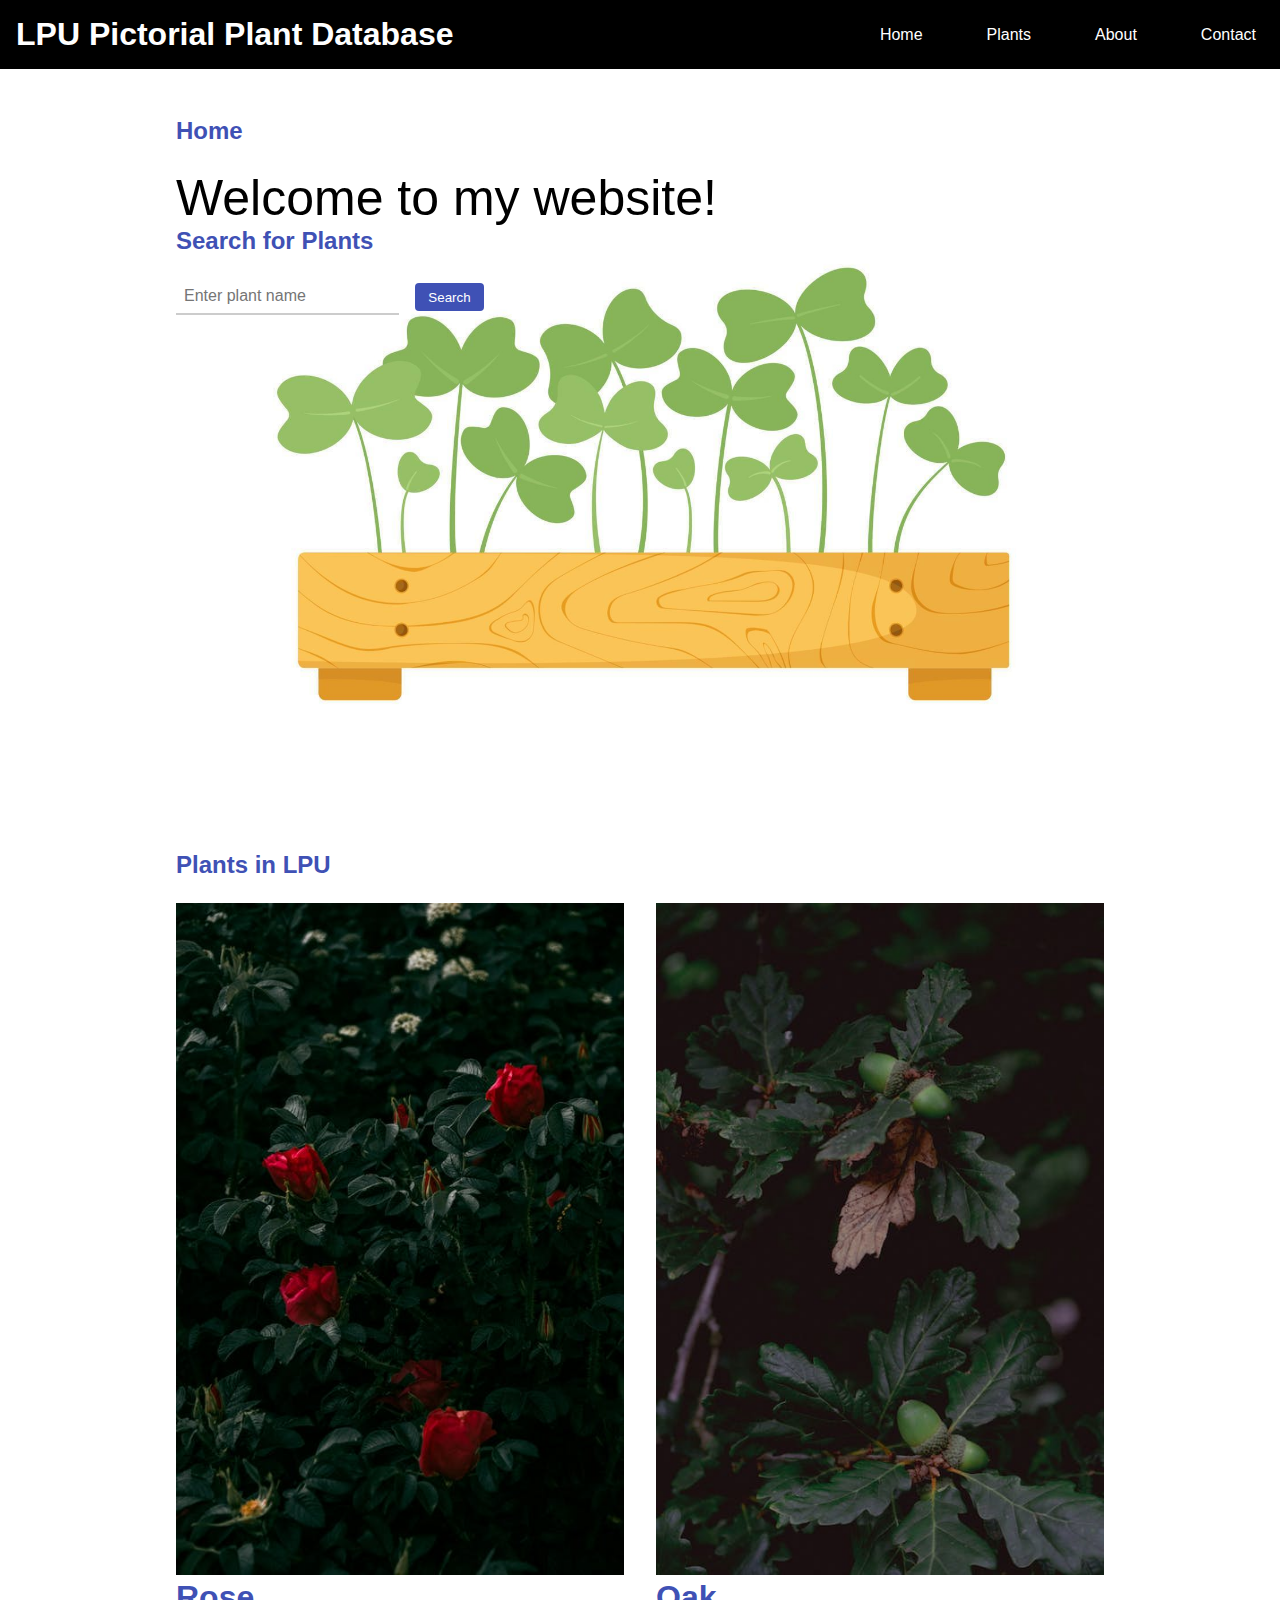
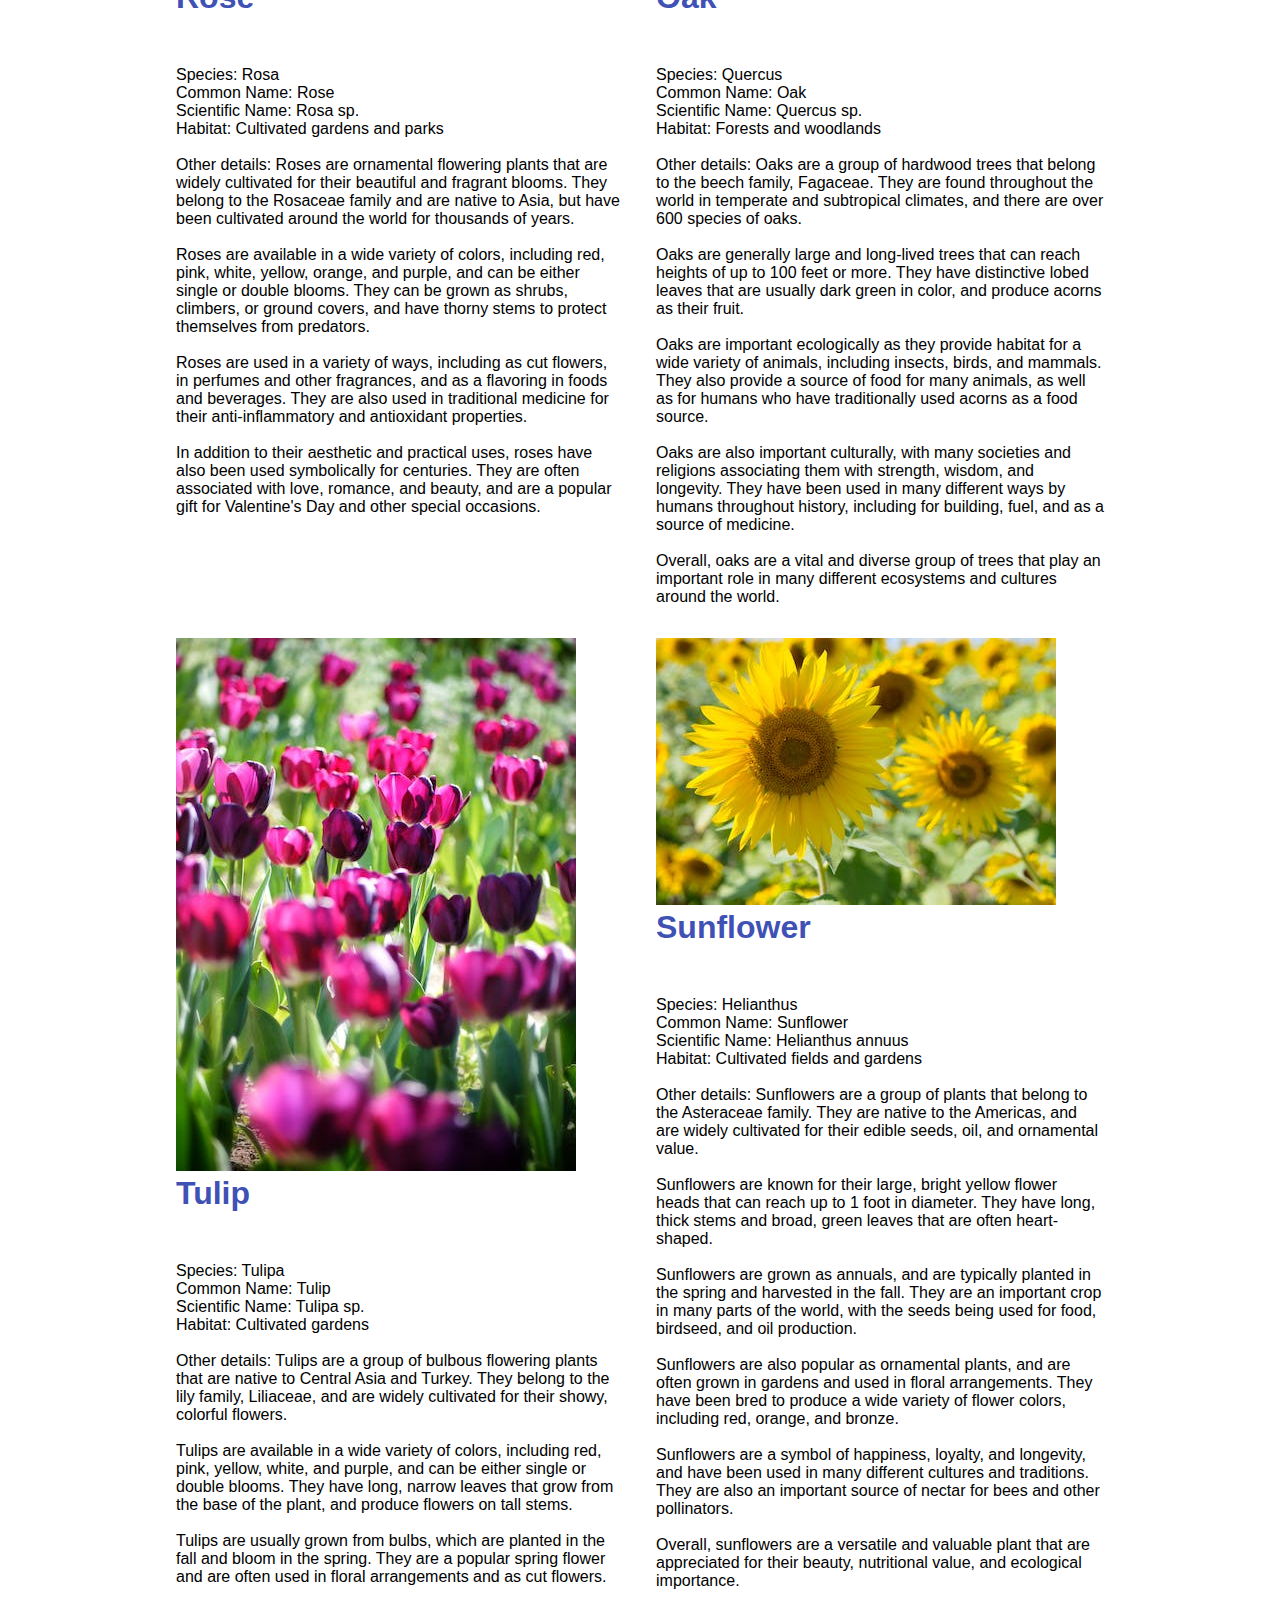
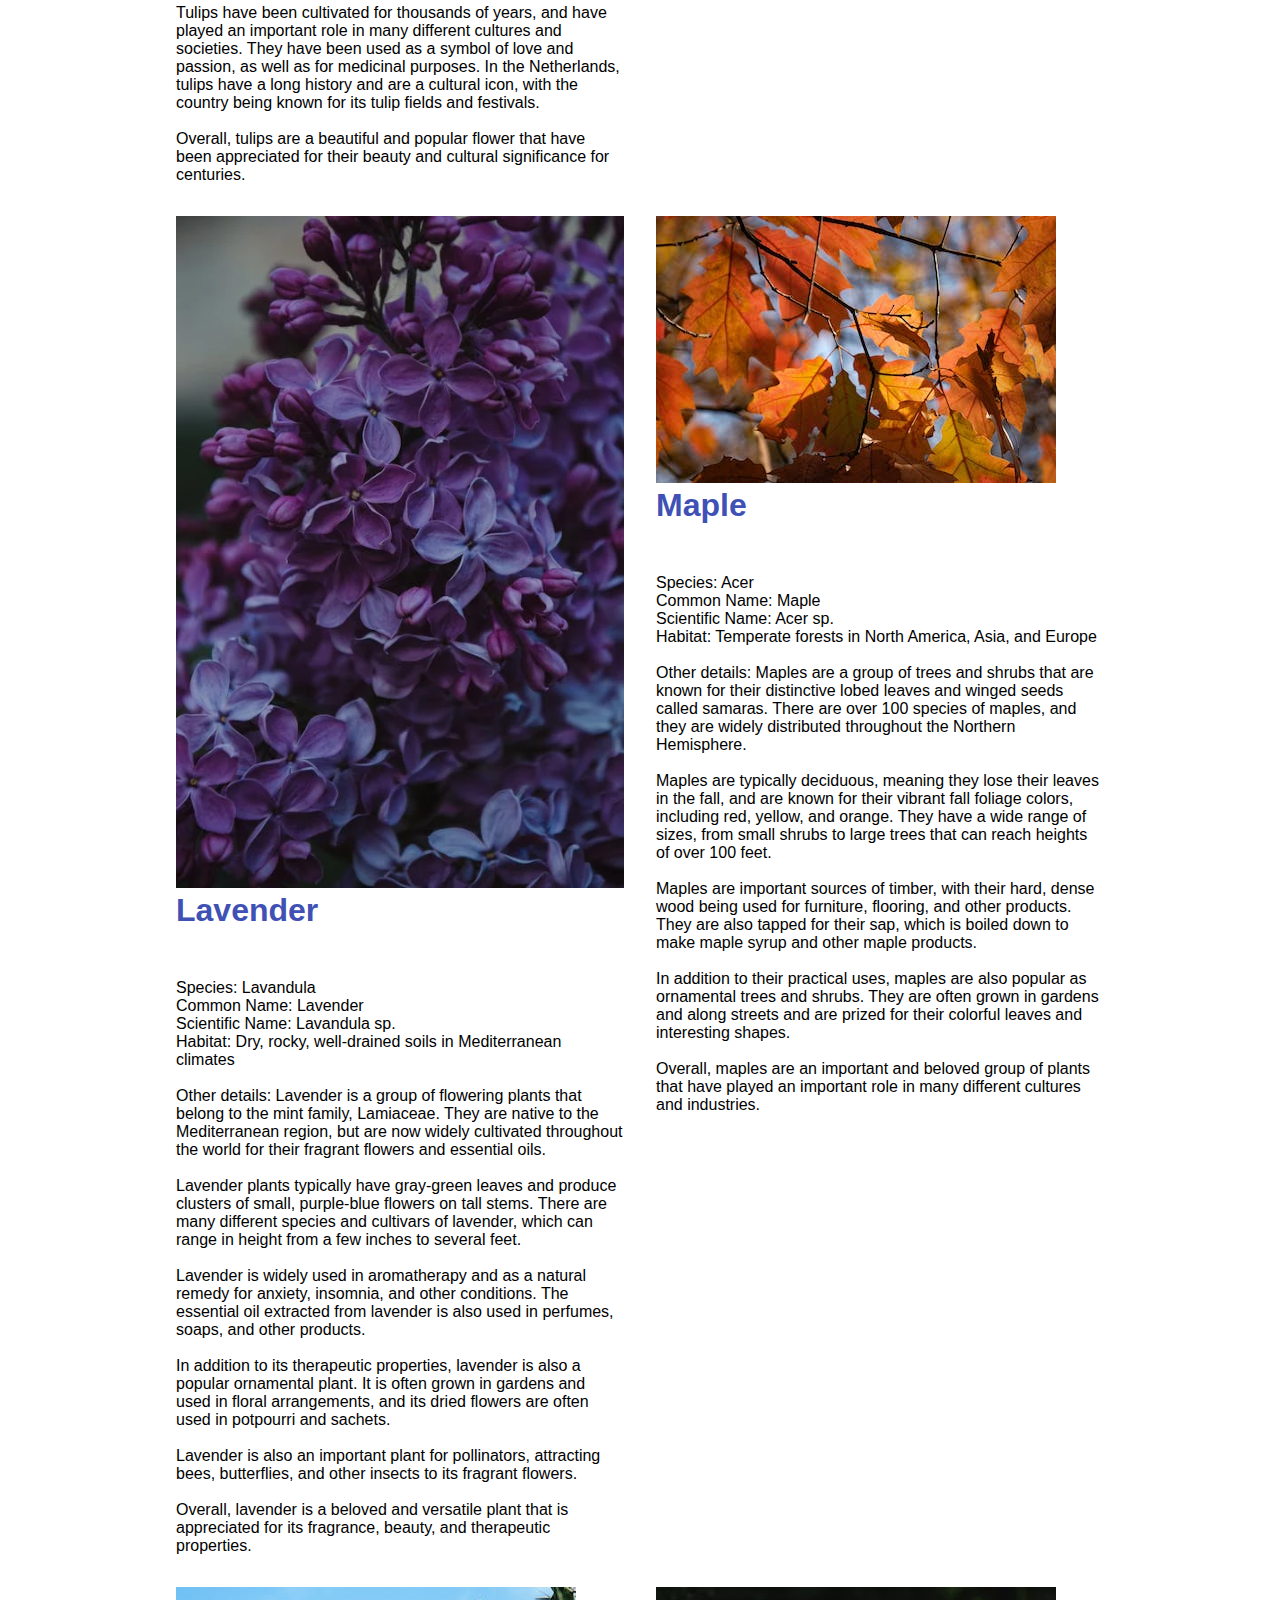
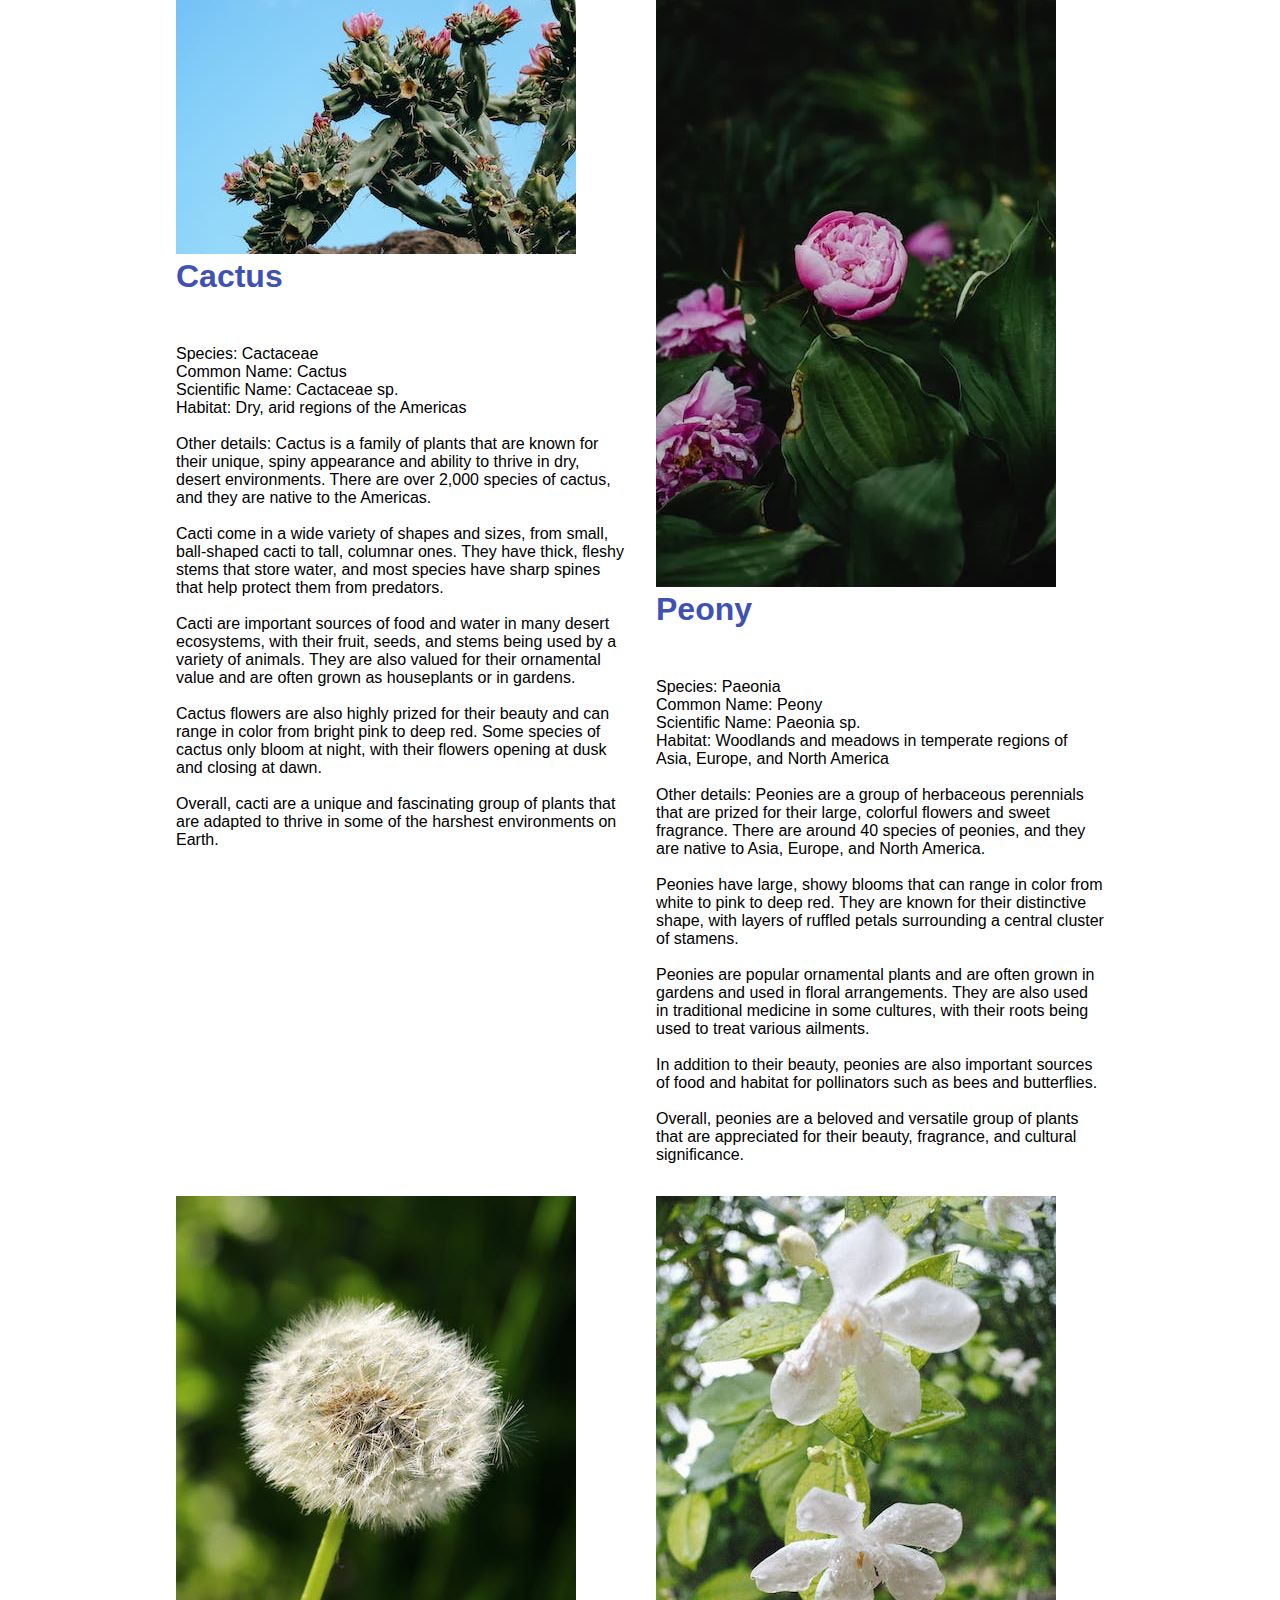
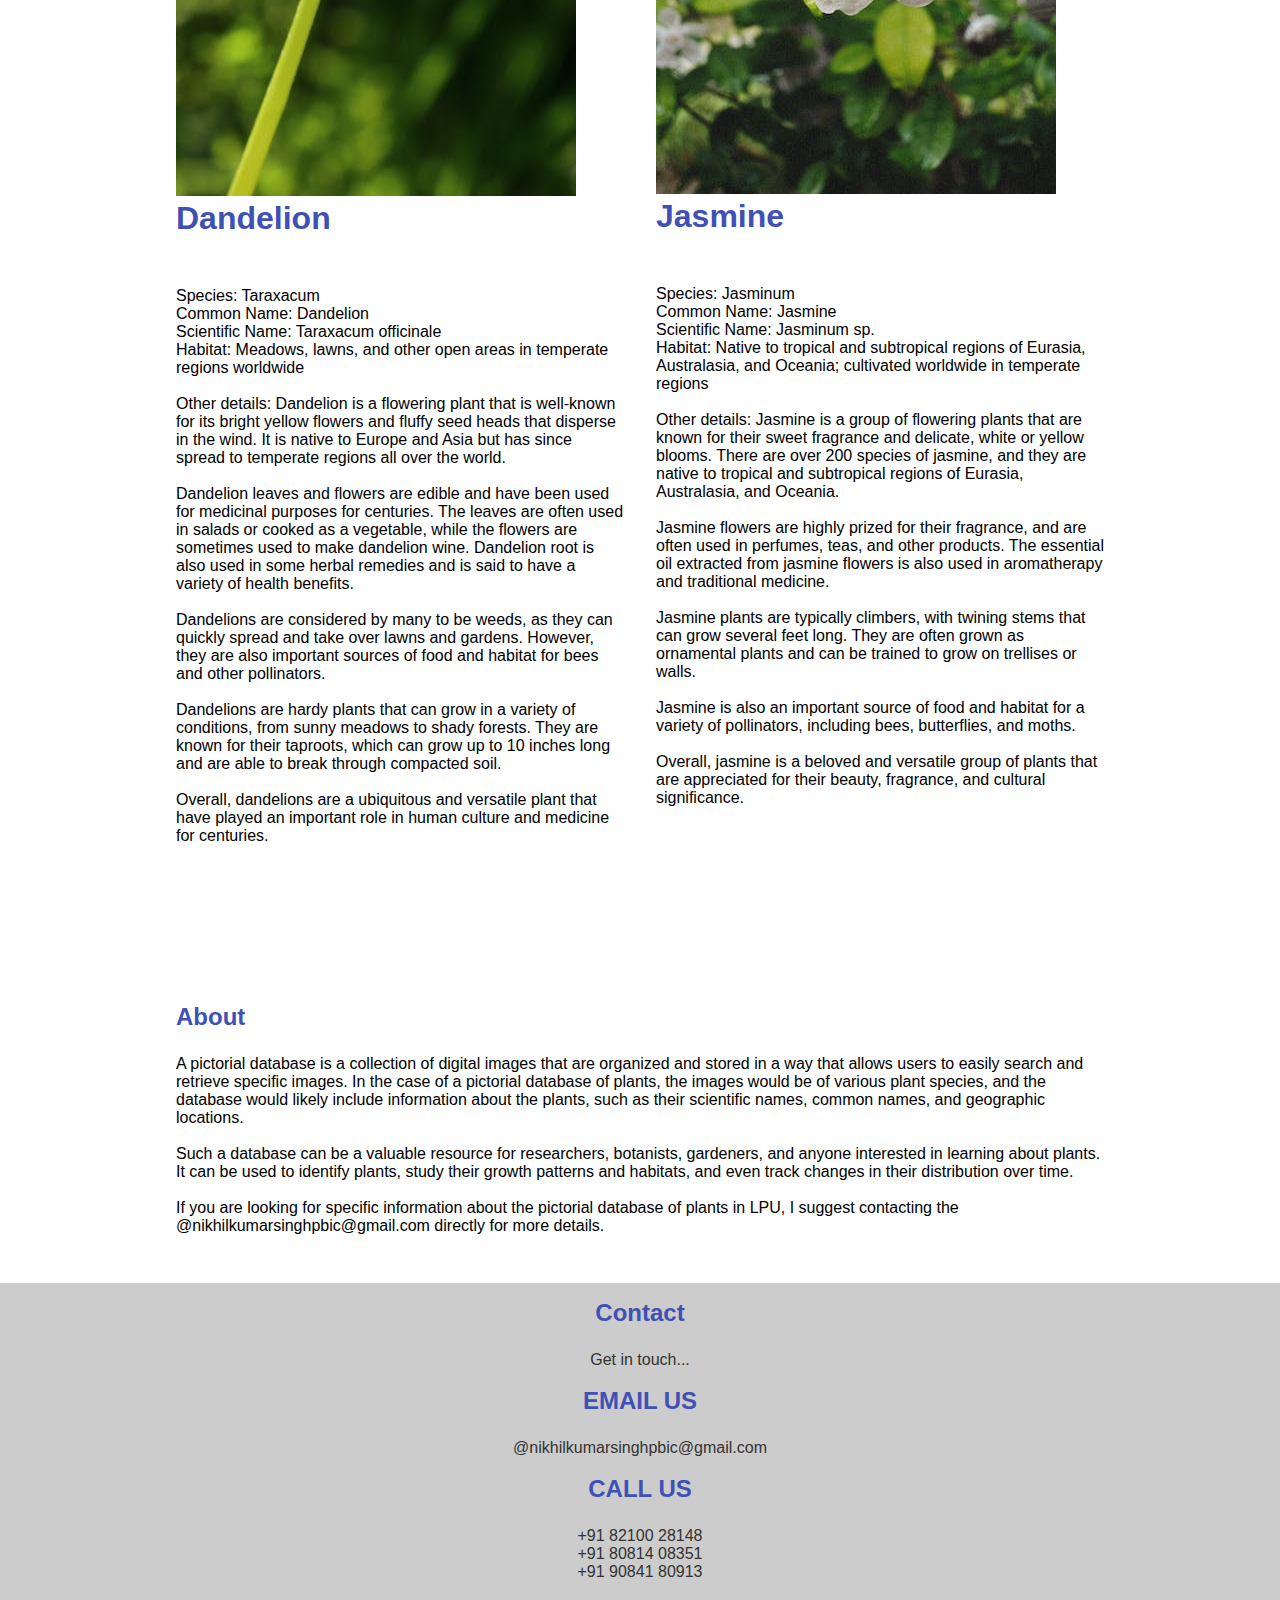
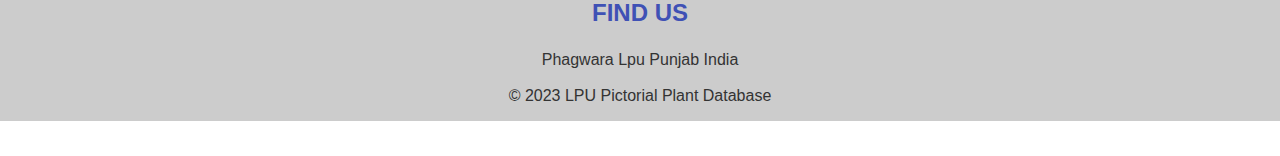
<file: index.html>
<!-- LPU Pictorial Plant Database -->
<!DOCTYPE html>
<html lang="en">
<head>
  <meta charset="UTF-8">
  <title>LPU Pictorial Plant Database</title>
  <link rel="stylesheet" href="styles.css">
    
</head>
<body>
  <header>
    <h1>LPU Pictorial Plant Database</h1>
    <nav>
      <ul>
        <li><a href="#Home">Home</a></li>
        <li><a href="#Plants">Plants</a></li>
        <li><a href="#About">About</a></li>
        <li><a href="#Contact">Contact</a></li>
      </ul>
    </nav>
  </header>
  
  <main>
    <div id="Home">
      <h2>Home</h2>
      <p id="wel">Welcome to my website!</p>
      <section id="search">
        <h2>Search for Plants</h2>
        <form action="#" method="get">
          <input type="text" placeholder="Enter plant name">
          <button type="submit">Search</button>
        </form>
      </section>
    <pre>








     


















    </pre>
    </div>


 
    <div id="Plants">
      <section id="plants">
        <h2>Plants in LPU</h2>
        <ul>
          <li>
            <img src="Rose.jpeg" alt="Plant 1">
            <h3>Rose</h3><br>
            <p>Species: Rosa<br>
              Common Name: Rose<br>
              Scientific Name: Rosa sp.<br>
              Habitat: Cultivated gardens and parks<br>
              <br>
              Other details: Roses are ornamental flowering plants that are widely cultivated for their beautiful and fragrant blooms. They belong to the Rosaceae family and are native to Asia, but have been cultivated around the world for thousands of years.<br>
              <br>
              Roses are available in a wide variety of colors, including red, pink, white, yellow, orange, and purple, and can be either single or double blooms. They can be grown as shrubs, climbers, or ground covers, and have thorny stems to protect themselves from predators.<br>
              <br>
              Roses are used in a variety of ways, including as cut flowers, in perfumes and other fragrances, and as a flavoring in foods and beverages. They are also used in traditional medicine for their anti-inflammatory and antioxidant properties.<br>
              <br>
              In addition to their aesthetic and practical uses, roses have also been used symbolically for centuries. They are often associated with love, romance, and beauty, and are a popular gift for Valentine's Day and other special occasions.</p>

          </li>
          <li>
            <img src="Oak.jpeg" alt="Plant 2">
            <h3>Oak</h3><br>
            <p>Species: Quercus<br>
              Common Name: Oak<br>
              Scientific Name: Quercus sp.<br>
              Habitat: Forests and woodlands<br>
              <br>
              Other details: Oaks are a group of hardwood trees that belong to the beech family, Fagaceae. They are found throughout the world in temperate and subtropical climates, and there are over 600 species of oaks.<br>
              <br>
              Oaks are generally large and long-lived trees that can reach heights of up to 100 feet or more. They have distinctive lobed leaves that are usually dark green in color, and produce acorns as their fruit.<br>
              <br>
              Oaks are important ecologically as they provide habitat for a wide variety of animals, including insects, birds, and mammals. They also provide a source of food for many animals, as well as for humans who have traditionally used acorns as a food source.<br>
              <br>
              Oaks are also important culturally, with many societies and religions associating them with strength, wisdom, and longevity. They have been used in many different ways by humans throughout history, including for building, fuel, and as a source of medicine.<br>
              <br>
              Overall, oaks are a vital and diverse group of trees that play an important role in many different ecosystems and cultures around the world.</p>

          </li>
          <li>
            <img src="Tulip.jpeg" alt="Plant 3">
            <h3>Tulip</h3><br>
            <p>Species: Tulipa<br>
              Common Name: Tulip<br>
              Scientific Name: Tulipa sp.<br>
              Habitat: Cultivated gardens<br>
              <br>
              Other details: Tulips are a group of bulbous flowering plants that are native to Central Asia and Turkey. They belong to the lily family, Liliaceae, and are widely cultivated for their showy, colorful flowers.<br>
              <br>
              Tulips are available in a wide variety of colors, including red, pink, yellow, white, and purple, and can be either single or double blooms. They have long, narrow leaves that grow from the base of the plant, and produce flowers on tall stems.<br>
              <br>
              Tulips are usually grown from bulbs, which are planted in the fall and bloom in the spring. They are a popular spring flower and are often used in floral arrangements and as cut flowers.<br>
              <br>
              Tulips have been cultivated for thousands of years, and have played an important role in many different cultures and societies. They have been used as a symbol of love and passion, as well as for medicinal purposes. In the Netherlands, tulips have a long history and are a cultural icon, with the country being known for its tulip fields and festivals.<br>
              <br>
              Overall, tulips are a beautiful and popular flower that have been appreciated for their beauty and cultural significance for centuries.</p>
          </li>
          <li>
            <img src="Sunflower.jpeg" alt="Plant 4">
            <h3>Sunflower</h3><br>
            <p>Species: Helianthus<br>
              Common Name: Sunflower<br>
              Scientific Name: Helianthus annuus<br>
              Habitat: Cultivated fields and gardens<br>
              <br>
              Other details: Sunflowers are a group of plants that belong to the Asteraceae family. They are native to the Americas, and are widely cultivated for their edible seeds, oil, and ornamental value.<br>
              <br>
              Sunflowers are known for their large, bright yellow flower heads that can reach up to 1 foot in diameter. They have long, thick stems and broad, green leaves that are often heart-shaped.<br>
              <br>
              Sunflowers are grown as annuals, and are typically planted in the spring and harvested in the fall. They are an important crop in many parts of the world, with the seeds being used for food, birdseed, and oil production.<br>
              <br>
              Sunflowers are also popular as ornamental plants, and are often grown in gardens and used in floral arrangements. They have been bred to produce a wide variety of flower colors, including red, orange, and bronze.<br>
              <br>
              Sunflowers are a symbol of happiness, loyalty, and longevity, and have been used in many different cultures and traditions. They are also an important source of nectar for bees and other pollinators.<br>
              <br>
              Overall, sunflowers are a versatile and valuable plant that are appreciated for their beauty, nutritional value, and ecological importance.</p>
          </li>
          <li>
            <img src="Lavender.webp" alt="Plant 5">
            <h3>Lavender</h3><br>
            <p>Species: Lavandula<br>
              Common Name: Lavender<br>
              Scientific Name: Lavandula sp.<br>
              Habitat: Dry, rocky, well-drained soils in Mediterranean climates<br>
              <br>
              Other details: Lavender is a group of flowering plants that belong to the mint family, Lamiaceae. They are native to the Mediterranean region, but are now widely cultivated throughout the world for their fragrant flowers and essential oils.<br>
              <br>
              Lavender plants typically have gray-green leaves and produce clusters of small, purple-blue flowers on tall stems. There are many different species and cultivars of lavender, which can range in height from a few inches to several feet.<br>
              <br>
              Lavender is widely used in aromatherapy and as a natural remedy for anxiety, insomnia, and other conditions. The essential oil extracted from lavender is also used in perfumes, soaps, and other products.<br>
              <br>
              In addition to its therapeutic properties, lavender is also a popular ornamental plant. It is often grown in gardens and used in floral arrangements, and its dried flowers are often used in potpourri and sachets.<br>
              <br>
              Lavender is also an important plant for pollinators, attracting bees, butterflies, and other insects to its fragrant flowers.<br>
              <br>
              Overall, lavender is a beloved and versatile plant that is appreciated for its fragrance, beauty, and therapeutic properties.</p>
          </li>
          <li>
            <img src="Maple.jpeg" alt="Plant 6">
            <h3>Maple </h3><br>
            <p>Species: Acer<br>
              Common Name: Maple<br>
              Scientific Name: Acer sp.<br>
              Habitat: Temperate forests in North America, Asia, and Europe<br>
              <br>
              Other details: Maples are a group of trees and shrubs that are known for their distinctive lobed leaves and winged seeds called samaras. There are over 100 species of maples, and they are widely distributed throughout the Northern Hemisphere.<br>
              <br>
              Maples are typically deciduous, meaning they lose their leaves in the fall, and are known for their vibrant fall foliage colors, including red, yellow, and orange. They have a wide range of sizes, from small shrubs to large trees that can reach heights of over 100 feet.<br>
              <br>
              Maples are important sources of timber, with their hard, dense wood being used for furniture, flooring, and other products. They are also tapped for their sap, which is boiled down to make maple syrup and other maple products.<br>
              <br>
              In addition to their practical uses, maples are also popular as ornamental trees and shrubs. They are often grown in gardens and along streets and are prized for their colorful leaves and interesting shapes.<br>
              <br>
              Overall, maples are an important and beloved group of plants that have played an important role in many different cultures and industries.</p>
          </li>
          <li>
          <img src="Cactus.jpeg" alt="Plant 7">
          <h3>Cactus</h3><br>
          <p>Species: Cactaceae<br>
            Common Name: Cactus<br>
            Scientific Name: Cactaceae sp.<br>
            Habitat: Dry, arid regions of the Americas<br>
            <br>
            Other details: Cactus is a family of plants that are known for their unique, spiny appearance and ability to thrive in dry, desert environments. There are over 2,000 species of cactus, and they are native to the Americas.<br>
            <br>
            Cacti come in a wide variety of shapes and sizes, from small, ball-shaped cacti to tall, columnar ones. They have thick, fleshy stems that store water, and most species have sharp spines that help protect them from predators.<br>
            <br>
            Cacti are important sources of food and water in many desert ecosystems, with their fruit, seeds, and stems being used by a variety of animals. They are also valued for their ornamental value and are often grown as houseplants or in gardens.<br>
            <br>
            Cactus flowers are also highly prized for their beauty and can range in color from bright pink to deep red. Some species of cactus only bloom at night, with their flowers opening at dusk and closing at dawn.<br>
            <br>
            Overall, cacti are a unique and fascinating group of plants that are adapted to thrive in some of the harshest environments on Earth.</p>
          </li>
          <li>
          <img src="Peony.webp" alt="Plant 8">
          <h3>Peony</h3><br>
          <p>Species: Paeonia<br>
            Common Name: Peony<br>
            Scientific Name: Paeonia sp.<br>
            Habitat: Woodlands and meadows in temperate regions of Asia, Europe, and North America<br>
            <br>
            Other details: Peonies are a group of herbaceous perennials that are prized for their large, colorful flowers and sweet fragrance. There are around 40 species of peonies, and they are native to Asia, Europe, and North America.<br>
            <br>
            Peonies have large, showy blooms that can range in color from white to pink to deep red. They are known for their distinctive shape, with layers of ruffled petals surrounding a central cluster of stamens.<br>
            <br>
            Peonies are popular ornamental plants and are often grown in gardens and used in floral arrangements. They are also used in traditional medicine in some cultures, with their roots being used to treat various ailments.<br>
            <br>
            In addition to their beauty, peonies are also important sources of food and habitat for pollinators such as bees and butterflies.<br>
            <br>
            Overall, peonies are a beloved and versatile group of plants that are appreciated for their beauty, fragrance, and cultural significance.</p>
          </li>
          <li>
          <img src="Dandelion.jpeg" alt="Plant 9">
          <h3>Dandelion</h3><br>
          <p>Species: Taraxacum<br>
            Common Name: Dandelion<br>
            Scientific Name: Taraxacum officinale<br>
            Habitat: Meadows, lawns, and other open areas in temperate regions worldwide<br>
            <br>
            Other details: Dandelion is a flowering plant that is well-known for its bright yellow flowers and fluffy seed heads that disperse in the wind. It is native to Europe and Asia but has since spread to temperate regions all over the world.<br>
            <br>
            Dandelion leaves and flowers are edible and have been used for medicinal purposes for centuries. The leaves are often used in salads or cooked as a vegetable, while the flowers are sometimes used to make dandelion wine. Dandelion root is also used in some herbal remedies and is said to have a variety of health benefits.<br>
            <br>
            Dandelions are considered by many to be weeds, as they can quickly spread and take over lawns and gardens. However, they are also important sources of food and habitat for bees and other pollinators.<br>
            <br>
            Dandelions are hardy plants that can grow in a variety of conditions, from sunny meadows to shady forests. They are known for their taproots, which can grow up to 10 inches long and are able to break through compacted soil.<br>
            <br>
            Overall, dandelions are a ubiquitous and versatile plant that have played an important role in human culture and medicine for centuries.</p>
          </li>
          <li>
          <img src="Jasmine.jpeg" alt="Plant 10">
          <h3>Jasmine </h3><br>
          <p>Species: Jasminum<br>
            Common Name: Jasmine<br>
            Scientific Name: Jasminum sp.<br>
            Habitat: Native to tropical and subtropical regions of Eurasia, Australasia, and Oceania; cultivated worldwide in temperate regions<br>
            <br>
            Other details: Jasmine is a group of flowering plants that are known for their sweet fragrance and delicate, white or yellow blooms. There are over 200 species of jasmine, and they are native to tropical and subtropical regions of Eurasia, Australasia, and Oceania.<br>
            <br>
            Jasmine flowers are highly prized for their fragrance, and are often used in perfumes, teas, and other products. The essential oil extracted from jasmine flowers is also used in aromatherapy and traditional medicine.<br>
            <br>
            Jasmine plants are typically climbers, with twining stems that can grow several feet long. They are often grown as ornamental plants and can be trained to grow on trellises or walls.<br>
            <br>
            Jasmine is also an important source of food and habitat for a variety of pollinators, including bees, butterflies, and moths.<br>
            <br>
            Overall, jasmine is a beloved and versatile group of plants that are appreciated for their beauty, fragrance, and cultural significance.</p>
          </li>
          
            </ul>
      </section>
    </div>
    <pre>





      
    </pre>
    <div id="About">
      <h2>About</h2>
      <p>A pictorial database is a collection of digital images that are organized and stored in a way that allows users to easily search and retrieve specific images. In the case of a pictorial database of plants, the images would be of various plant species, and the database would likely include information about the plants, such as their scientific names, common names, and geographic locations. <br>
        <br>
        Such a database can be a valuable resource for researchers, botanists, gardeners, and anyone interested in learning about plants. It can be used to identify plants, study their growth patterns and habitats, and even track changes in their distribution over time.<br>
        <br>
        If you are looking for specific information about the pictorial database of plants in LPU, I suggest contacting the @nikhilkumarsinghpbic@gmail.com directly for more details.</p>
    </div>

  </main>
  
  <footer>
    <div id="Contact">
      <h2>Contact</h2>
      <p>Get in touch...</p>
      <br>
      <div class="row">
        <div class="col-sm-4">
            <h2>EMAIL US</h2>
            <P class="text-muted">@nikhilkumarsinghpbic@gmail.com</P><br>
        </div>
        <div class="col-sm-4">
            <h2>CALL US</h2>
            <P class="text-muted">+91 82100 28148</P>
            <P class="text-muted">+91 80814 08351</P>
            <P class="text-muted">+91 90841 80913</P><br>
        </div>
        <div class="col-sm-4">
            <h2>FIND US</h2>
            <P class="text-muted">Phagwara Lpu Punjab India</P>
        </div>
        <br>
    <p>&copy; 2023 LPU Pictorial Plant Database</p>
  </footer>
</body>
</html>
</file>
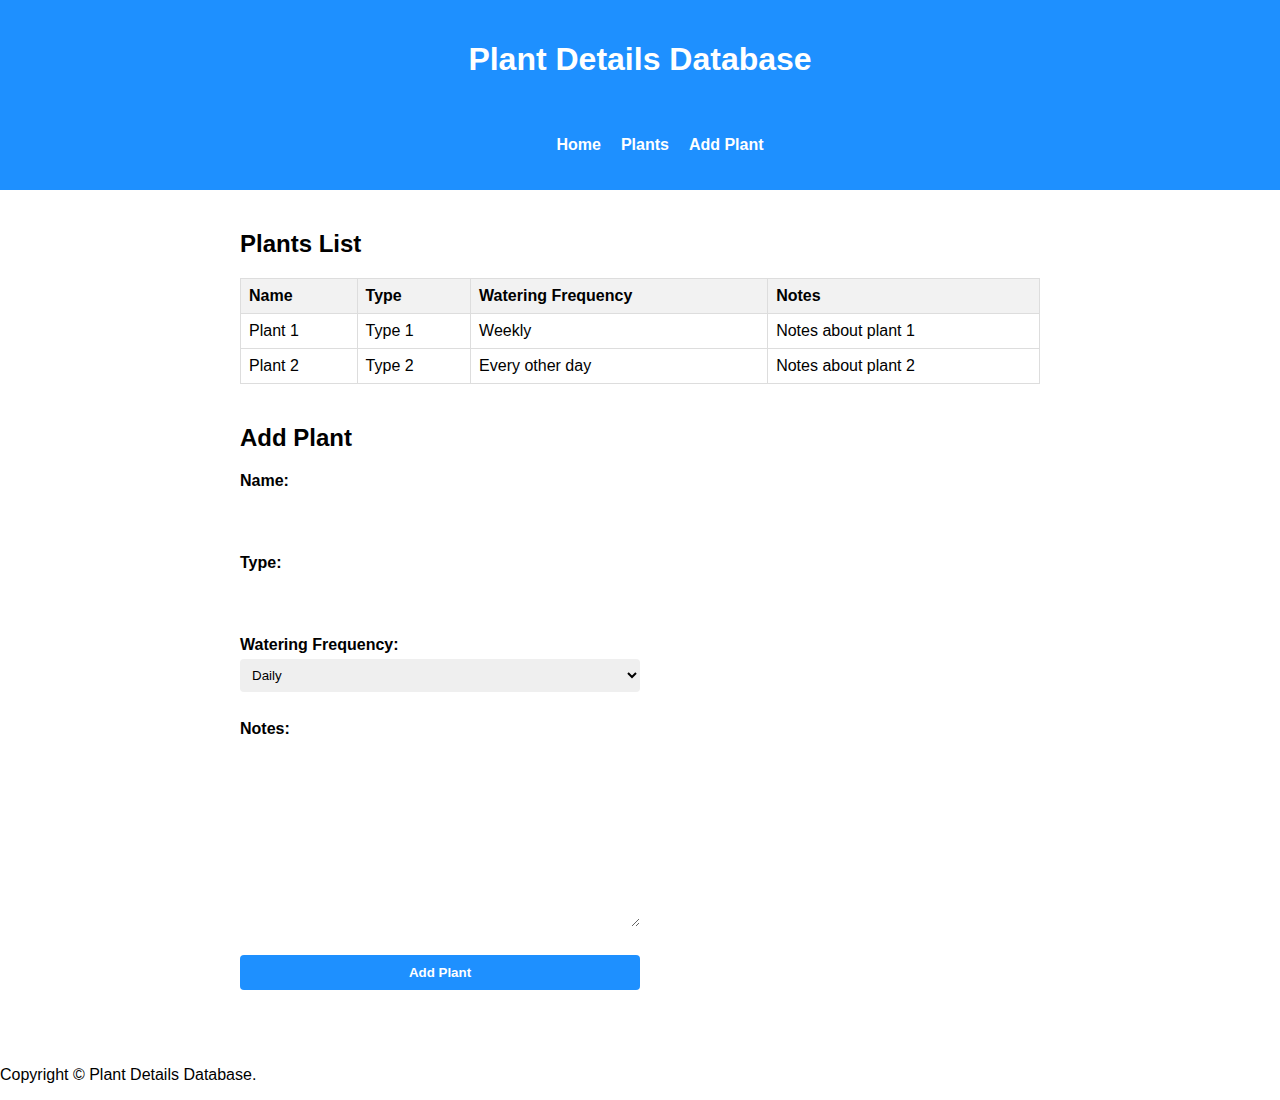
<file: test.html>
<!DOCTYPE html>
<html>
  <head>
    <title>Plant Details Database</title>
    <link rel="stylesheet" href="test.css">
  </head>
  <body>
    <header>
      <h1>Plant Details Database</h1>
      <nav>
        <ul>
          <li><a href="#">Home</a></li>
          <li><a href="#">Plants</a></li>
          <li><a href="#">Add Plant</a></li>
        </ul>
      </nav>
    </header>
    <main>
      <section>
        <h2>Plants List</h2>
        <table>
          <thead>
            <tr>
              <th>Name</th>
              <th>Type</th>
              <th>Watering Frequency</th>
              <th>Notes</th>
            </tr>
          </thead>
          <tbody>
            <tr>
              <td>Plant 1</td>
              <td>Type 1</td>
              <td>Weekly</td>
              <td>Notes about plant 1</td>
            </tr>
            <tr>
              <td>Plant 2</td>
              <td>Type 2</td>
              <td>Every other day</td>
              <td>Notes about plant 2</td>
            </tr>
          </tbody>
        </table>
      </section>
      <section>
        <h2>Add Plant</h2>
        <form>
          <label for="name">Name:</label>
          <input type="text" id="name" name="name"><br>
          <label for="type">Type:</label>
          <input type="text" id="type" name="type"><br>
          <label for="frequency">Watering Frequency:</label>
          <select id="frequency" name="frequency">
            <option value="daily">Daily</option>
            <option value="weekly">Weekly</option>
            <option value="monthly">Monthly</option>
          </select><br>
          <label for="notes">Notes:</label><br>
          <textarea id="notes" name="notes"></textarea><br>
          <input type="submit" value="Add Plant">
        </form>
      </section>
    </main>
    <footer>
      <p>Copyright © Plant Details Database.
    </footer>
  </body>
</html>
</file>
<file: styles.css>
/* General Styles */
* {
    margin: 0;
    padding: 0;
    box-sizing: border-box;
  }
  
  body {
    font-family: Arial, sans-serif;
    font-size: 16px;

  }
  
  header {
    background-color: black;
    color: #fff;
    padding: 1em;
    display: flex;
    justify-content: space-between;
    align-items: center;
  }
  
  nav ul {
    list-style: none;
    display: flex;
  }
  
  nav ul li {
    margin-right: 1em;
  }
  
  nav ul li:last-child {
    margin-right: 0;
  }
  
  nav ul li a {
    color: #fff;
    text-decoration: none;
    padding: 0.5em;
    transition: background-color 0.3s ease;
  }
  
  nav ul li a:hover {
    background-color: #fff;
    color: #3f51b5;
  }
 
#Home{
  background-image: url("background.jpg");
			background-size: cover;
			background-position: center;
			background-repeat: no-repeat;
}

#wel{
  font-size: 50px;
}

  main {
    margin: 2em auto;
    max-width: 960px;
    padding: 1em;
  }
  
  section {
    margin-bottom: 2em;
  }
  
  h2 {
    font-size: 1.5em;
    margin-bottom: 1em;
    color: #3f51b5;
  }

  h3 {
    font-size: 2.0em;
    margin-bottom: 1em;
    color: #3f51b5;
  }
  
  ul {
    list-style: none;
    display: grid;
    grid-template-columns: repeat(auto-fit, minmax(300px, 1fr));
    gap: 2em;
  }
  
  li img {
    max-width: 100%;
    height: auto;
  }
  
  footer {
    background-color: #ccc;
    color: #333;
    padding: 1em;
    text-align: center;
  }
  
  /* Search Form Styles */
  form {
    display: flex;
    align-items: center;
  }
  
  form input[type="text"] {
    font-size: 1em;
    padding:0.5em;
    border: none;
    border-bottom: 2px solid #ccc;
    margin-right: 1em;
    }
    
    form button[type="submit"] {
    background-color: #3f51b5;
    color: #fff;
    border: none;
    padding: 0.5em 1em;
    border-radius: 4px;
    cursor: pointer;
    }
    
    form button[type="submit"]:hover {
    background-color: #fff;
    color: #3f51b5;
    }
    
    /* Modal Styles */
    .modal {
    display: none;
    position: fixed;
    z-index: 1;
    left: 0;
    top: 0;
    width: 100%;
    height: 100%;
    overflow: auto;
    background-color: rgba(0,0,0,0.5);
    }
    
    .modal-content {
    background-color: #fff;
    margin: 15% auto;
    padding: 1em;
    border: 1px solid #333;
    width: 70%;
    }
    
    .modal-close {
    color: #aaa;
    float: right;
    font-size: 28px;
    font-weight: bold;
    }
    
    .modal-close:hover,
    .modal-close:focus {
    color: #000;
    text-decoration: none;
    cursor: pointer;
    }
</file>
<file: test.css>
body {
    font-family: Arial, sans-serif;
    margin: 0;
    padding: 0;
  }
  
  header {
    background-color: #1E90FF;
    color: #fff;
    display: flex;
    flex-direction: column;
    align-items: center;
    padding: 20px;
  }
  
  nav {
    display: flex;
    justify-content: center;
    margin-top: 20px;
  }
  
  nav ul {
    list-style: none;
    display: flex;
  }
  
  nav ul li {
    margin: 0 10px;
  }
  
  nav ul li a {
    color: #fff;
    text-decoration: none;
    font-weight: bold;
  }
  
  main {
    max-width: 800px;
    margin: 0 auto;
    padding: 20px;
  }
  
  section {
    margin-bottom: 40px;
  }
  
  h2 {
    font-size: 24px;
    font-weight: bold;
    margin-bottom: 20px;
  }
  
  table {
    border-collapse: collapse;
    width: 100%;
  }
  
  th, td {
    border: 1px solid #ddd;
    padding: 8px;
    text-align: left;
  }
  
  th {
    background-color: #f2f2f2;
  }
  
  form {
    display: flex;
    flex-direction: column;
    max-width: 400px;
  }
  
  label {
    font-weight: bold;
    margin-bottom: 5px;
  }
  
  input[type="text"], select {
    padding: 8px;
    margin-bottom: 10px;
    border: none;
    border-radius: 4px;
  }
  
  textarea {
    padding: 8px;
    margin-bottom: 10px;
    border: none;
    border-radius: 4px;
    height: 150px;
  }
  
  input[type="submit"] {
    background-color: #1E90FF;
    color: #fff;
    border: none;
    border-radius: 4px;
    padding: 10px;
    font-weight: bold;
    cursor: pointer;
  }
  
  input[type="submit"]:hover {
    background-color: #007FFF;
  }
</file>
